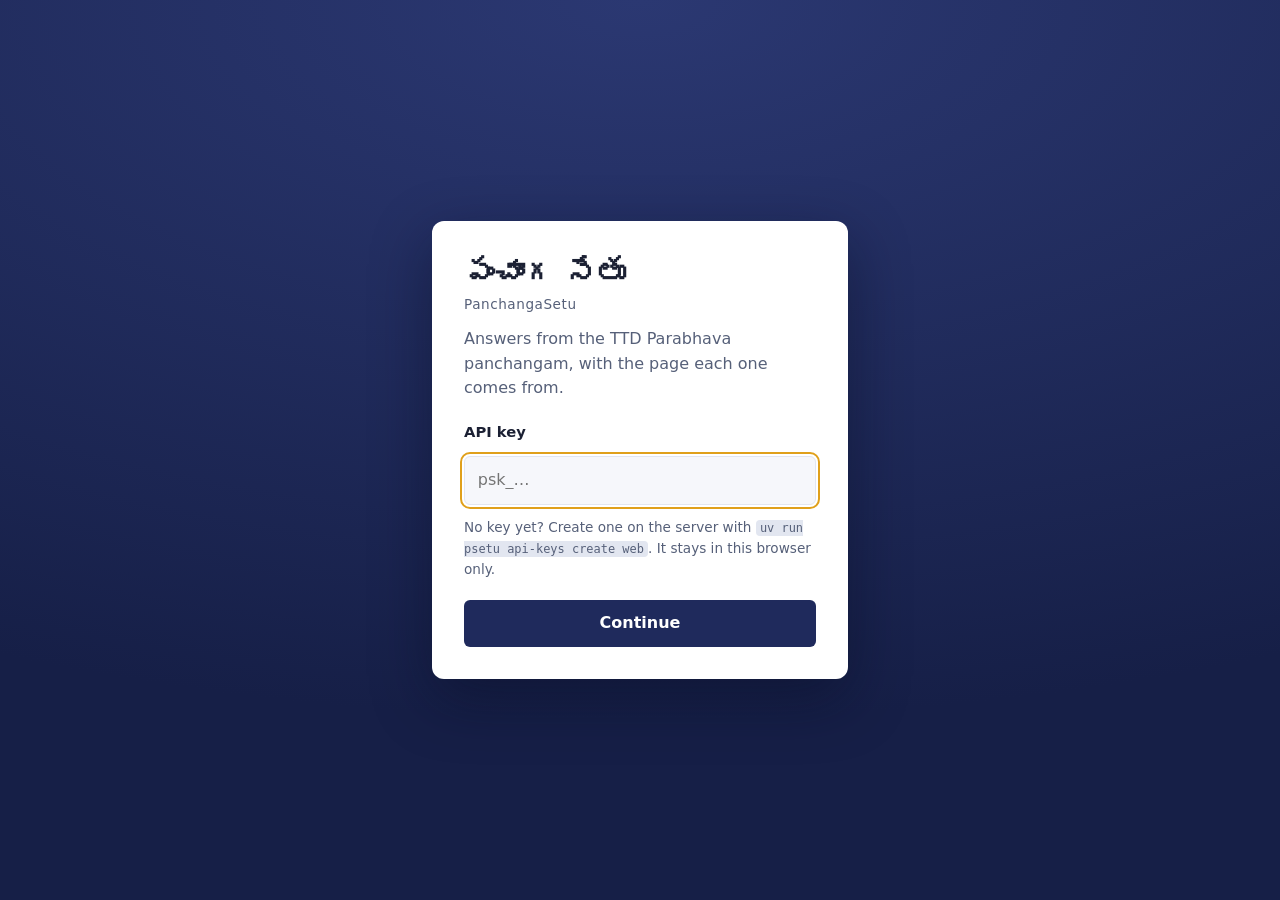
<file: src/panchangasetu/api/static/index.html>
<!doctype html>
<html lang="en">
<head>
  <meta charset="utf-8">
  <meta name="viewport" content="width=device-width, initial-scale=1">
  <meta name="color-scheme" content="light dark">
  <title>PanchangaSetu</title>
  <link rel="icon" href="moon.svg" type="image/svg+xml">
  <link rel="stylesheet" href="app.css">
  <script src="app.js" type="module"></script>
</head>
<body>
  <!-- Key gate: shown until a working API key is saved in this browser -->
  <section class="gate" id="gate" hidden>
    <form class="gate-card" id="gate-form" autocomplete="off">
      <div class="wordmark">
        <span class="wordmark-te" lang="te">పంచాంగ సేతు</span>
        <span class="wordmark-en">PanchangaSetu</span>
      </div>
      <p class="gate-lede">Answers from the TTD Parabhava panchangam, with the page each one comes from.</p>
      <label for="gate-key">API key</label>
      <input id="gate-key" name="key" type="password" spellcheck="false" placeholder="psk_…" required>
      <p class="gate-help">No key yet? Create one on the server with <code>uv run psetu api-keys create web</code>.
        It stays in this browser only.</p>
      <p class="gate-error" id="gate-error" role="alert" hidden></p>
      <button type="submit" class="btn-primary">Continue</button>
    </form>
  </section>

  <div class="app" id="app" hidden>
    <aside class="sidebar" id="sidebar" aria-label="Conversations">
      <div class="wordmark wordmark-small">
        <span class="wordmark-te" lang="te">పంచాంగ సేతు</span>
        <span class="wordmark-en">PanchangaSetu</span>
      </div>
      <button class="btn-new" id="new-chat" type="button">New conversation</button>
      <nav class="history" id="history" aria-label="Past conversations"></nav>
      <a class="btn-quiet" id="monitoring" href="dashboard.html" hidden>Monitoring</a>
      <button class="btn-quiet" id="sign-out" type="button">Forget API key</button>
    </aside>

    <main class="main">
      <header class="topbar">
        <button class="btn-menu" id="menu" type="button" aria-label="Show conversations" aria-expanded="false">
          <svg viewBox="0 0 24 24" aria-hidden="true"><path d="M4 7h16M4 12h16M4 17h16"/></svg>
        </button>
        <div class="today-pill" id="today-pill" hidden></div>
      </header>

      <div class="scroll" id="scroll">
        <section class="welcome" id="welcome">
          <div class="today" id="today"></div>
          <div class="starters">
            <p class="starters-label">Try asking</p>
            <ul class="starter-list" id="starters"></ul>
          </div>
        </section>
        <ol class="thread" id="thread" aria-live="polite"></ol>
      </div>

      <form class="composer" id="composer">
        <label class="sr-only" for="question">Your question</label>
        <textarea id="question" rows="1" maxlength="500"
          placeholder="Ask in Telugu or English"></textarea>
        <span class="counter" id="counter" hidden></span>
        <button type="submit" class="btn-ask" id="ask">Ask</button>
      </form>
    </main>

    <aside class="drawer" id="drawer" aria-label="Source" hidden>
      <header class="drawer-head">
        <div>
          <p class="drawer-doc" id="drawer-doc"></p>
          <p class="drawer-meta" id="drawer-meta"></p>
        </div>
        <button class="btn-close" id="drawer-close" type="button" aria-label="Close source">
          <svg viewBox="0 0 24 24" aria-hidden="true"><path d="M6 6l12 12M18 6L6 18"/></svg>
        </button>
      </header>
      <div class="drawer-body">
        <div class="quotes" id="drawer-quotes"></div>
        <div class="pages" id="drawer-pages"></div>
      </div>
    </aside>
  </div>
</body>
</html>
</file>
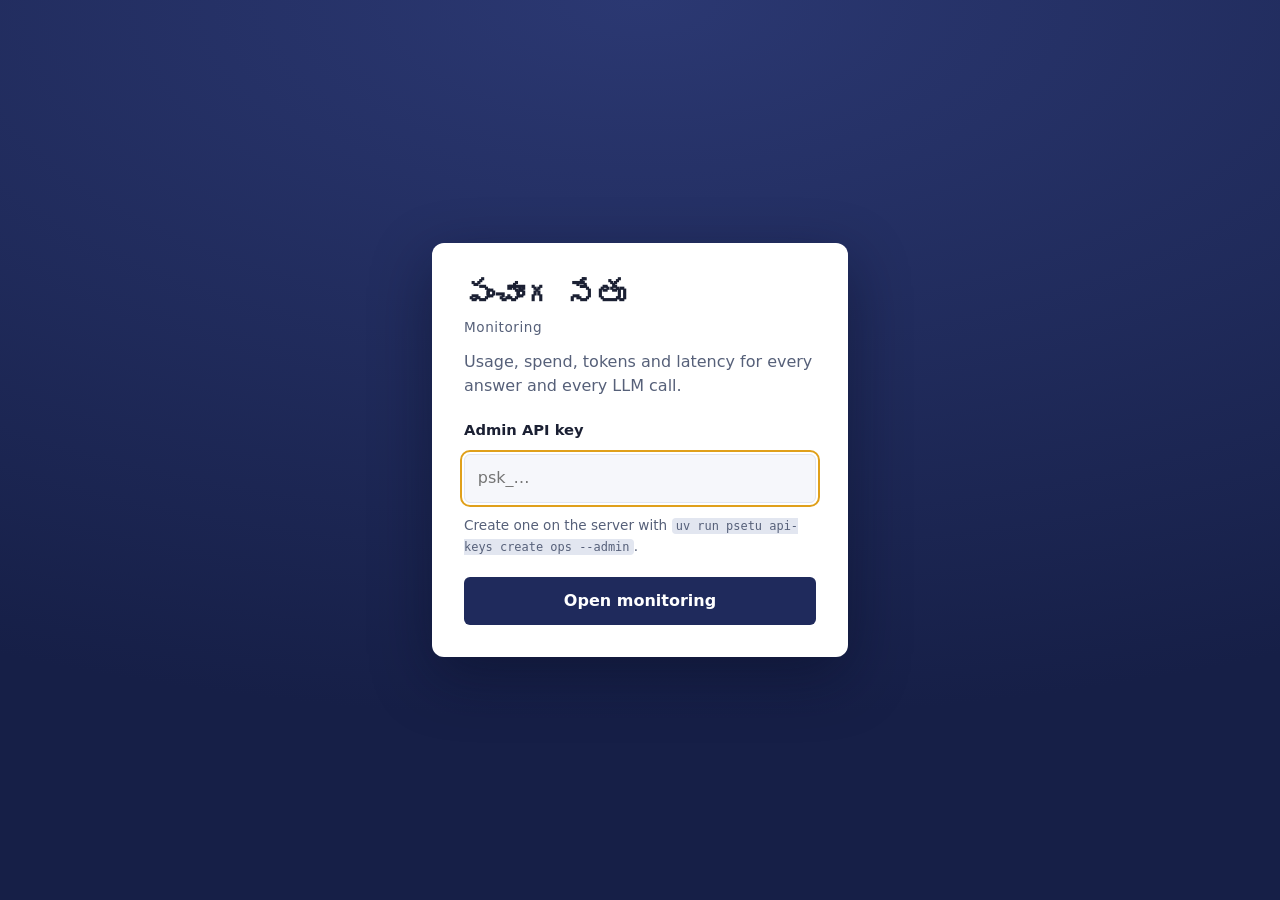
<file: src/panchangasetu/api/static/dashboard.html>
<!doctype html>
<html lang="en">
<head>
  <meta charset="utf-8">
  <meta name="viewport" content="width=device-width, initial-scale=1">
  <meta name="color-scheme" content="light dark">
  <title>PanchangaSetu monitoring</title>
  <link rel="icon" href="moon.svg" type="image/svg+xml">
  <link rel="stylesheet" href="app.css">
  <link rel="stylesheet" href="dashboard.css">
  <script src="dashboard.js" type="module"></script>
</head>
<body class="dash-body">
  <section class="gate" id="gate" hidden>
    <form class="gate-card" id="gate-form" autocomplete="off">
      <div class="wordmark">
        <span class="wordmark-te" lang="te">పంచాంగ సేతు</span>
        <span class="wordmark-en">Monitoring</span>
      </div>
      <p class="gate-lede">Usage, spend, tokens and latency for every answer and every LLM call.</p>
      <label for="gate-key">Admin API key</label>
      <input id="gate-key" type="password" spellcheck="false" placeholder="psk_…" required>
      <p class="gate-help">Create one on the server with <code>uv run psetu api-keys create ops --admin</code>.</p>
      <p class="gate-error" id="gate-error" role="alert" hidden></p>
      <button type="submit" class="btn-primary">Open monitoring</button>
    </form>
  </section>

  <div class="dash" id="dash" hidden>
    <header class="dash-top">
      <div class="dash-title">
        <span class="wordmark-te" lang="te">పంచాంగ సేతు</span>
        <span class="dash-name">Monitoring</span>
      </div>
      <div class="dash-controls">
        <div class="seg" role="group" aria-label="Time range">
          <button type="button" data-hours="24" aria-pressed="true">24 hours</button>
          <button type="button" data-hours="168" aria-pressed="false">7 days</button>
          <button type="button" data-hours="720" aria-pressed="false">30 days</button>
        </div>
        <label class="auto"><input type="checkbox" id="auto" checked> Refresh every 30 s</label>
        <span class="updated" id="updated"></span>
        <a class="link-quiet" href="/">Chat</a>
        <button type="button" class="link-quiet" id="sign-out">Forget key</button>
      </div>
    </header>

    <main class="dash-main">
      <section class="tiles" id="tiles" aria-label="Summary"></section>

      <section class="grid2">
        <figure class="card" id="card-mix"></figure>
        <figure class="card" id="card-cost"></figure>
        <figure class="card" id="card-latency"></figure>
        <figure class="card" id="card-stages"></figure>
        <figure class="card" id="card-reasons"></figure>
        <figure class="card" id="card-mixes"></figure>
      </section>

      <section class="card wide" id="card-models"></section>
      <section class="card wide" id="card-clients"></section>

      <section class="card wide">
        <div class="card-head">
          <div class="tabs" role="tablist">
            <button role="tab" type="button" id="tab-requests" aria-selected="true">Requests</button>
            <button role="tab" type="button" id="tab-calls" aria-selected="false">LLM calls</button>
          </div>
          <div class="filters" id="filters"></div>
        </div>
        <div id="log"></div>
      </section>
    </main>

    <aside class="drawer trace" id="trace" aria-label="Request trace" hidden>
      <header class="drawer-head">
        <div>
          <p class="drawer-doc">Request trace</p>
          <p class="drawer-meta" id="trace-meta"></p>
        </div>
        <button class="btn-close" id="trace-close" type="button" aria-label="Close trace">
          <svg viewBox="0 0 24 24" aria-hidden="true"><path d="M6 6l12 12M18 6L6 18"/></svg>
        </button>
      </header>
      <div class="drawer-body" id="trace-body"></div>
    </aside>
    <div class="tip" id="tip" role="tooltip" hidden></div>
  </div>
</body>
</html>
</file>
<file: src/panchangasetu/api/static/app.css>
/* PanchangaSetu web chat.
   Lapis night for structure, a cool moonlit page, turmeric for "verified" and focus,
   kumkum only where the documents could not answer. */

:root {
  --lapis: #1f2a5c;
  --lapis-deep: #161f47;
  --lapis-soft: #2b3872;
  --page: #f6f7fb;
  --surface: #ffffff;
  --ink: #1b2033;
  --slate: #566079;
  --mist: #e2e6f0;
  --turmeric: #e0a01b;
  --turmeric-soft: #fbf1d6;
  --kumkum: #a8261e;
  --kumkum-soft: #f8e7e5;
  --moonlight: #f3d27a;
  --user-bubble: #e8ecf8;
  --action: #1f2a5c;
  --action-hover: #2b3872;

  --font: "Avenir Next", "Segoe UI", "Kohinoor Telugu", "Noto Sans Telugu", "Telugu Sangam MN",
    "Nirmala UI", "Gautami", system-ui, sans-serif;
  /* Telugu must lead its own stack: per-glyph fallback from a Latin face mis-shapes vowel signs. */
  --font-te: "Kohinoor Telugu", "Noto Sans Telugu", "Telugu Sangam MN", "Nirmala UI", "Gautami", "Avenir Next",
    "Segoe UI", system-ui, sans-serif;
  --font-te-display: var(--font-te);

  --radius-s: 6px;
  --radius-m: 12px;
  --column: 46rem;
}

@media (prefers-color-scheme: dark) {
  :root {
    --page: #10152e;
    --surface: #182042;
    --ink: #e9ecf6;
    --slate: #a3abc4;
    --mist: #2a3461;
    --user-bubble: #243066;
    --turmeric-soft: #3a3320;
    --kumkum: #f08a80;
    --kumkum-soft: #3b2230;
    --lapis: #0b1030;
    --lapis-deep: #070b22;
    --lapis-soft: #1b2452;
    --action: #4a5bb5;
    --action-hover: #5b6dcb;
  }
}

* { box-sizing: border-box; }
html, body { height: 100%; }
body {
  margin: 0;
  font-family: var(--font);
  font-size: 16px;
  line-height: 1.55;
  color: var(--ink);
  background: var(--page);
  -webkit-font-smoothing: antialiased;
}
[hidden] { display: none !important; }
:lang(te), .te { font-family: var(--font-te); line-height: 1.75; }
.composer textarea, .gate-card input { font-family: var(--font-te); }
button, input, textarea { font: inherit; color: inherit; }
button { cursor: pointer; }
:focus-visible { outline: 2px solid var(--turmeric); outline-offset: 2px; }
.sr-only { position: absolute; width: 1px; height: 1px; overflow: hidden; clip: rect(0 0 0 0); white-space: nowrap; }
code { font-family: ui-monospace, "SF Mono", Menlo, monospace; font-size: 0.88em; background: var(--mist);
  padding: 0.1em 0.35em; border-radius: 4px; }

/* ---------------------------------------------------------------- wordmark */
.wordmark { display: flex; flex-direction: column; gap: 0.1rem; }
.wordmark-te { font-family: var(--font-te-display); font-size: 1.9rem; font-weight: 600; line-height: 1.3; }
.wordmark-en { font-size: 0.85rem; letter-spacing: 0.04em; color: var(--slate); }
.wordmark-small .wordmark-te { font-size: 1.35rem; color: #fff; }
.wordmark-small .wordmark-en { color: #b9c1e0; }

/* ---------------------------------------------------------------- key gate */
.gate {
  min-height: 100%; display: grid; place-items: center; padding: 1.5rem;
  background: radial-gradient(120% 80% at 50% 0%, var(--lapis-soft), var(--lapis-deep));
}
.gate-card {
  width: min(26rem, 100%); background: var(--surface); border-radius: var(--radius-m); padding: 2rem;
  display: flex; flex-direction: column; gap: 0.75rem; box-shadow: 0 20px 60px rgba(7, 11, 34, 0.45);
}
.gate-lede { margin: 0 0 0.5rem; color: var(--slate); }
.gate-card label { font-weight: 600; font-size: 0.92rem; }
.gate-card input {
  padding: 0.7rem 0.8rem; border: 1px solid var(--mist); border-radius: var(--radius-s); background: var(--page);
}
.gate-help { margin: 0; font-size: 0.85rem; color: var(--slate); }
.gate-error { margin: 0; font-size: 0.9rem; color: var(--kumkum); }
.btn-primary {
  margin-top: 0.5rem; padding: 0.7rem 1rem; border: 0; border-radius: var(--radius-s);
  background: var(--action); color: #fff; font-weight: 600;
}
.btn-primary:hover { background: var(--action-hover); }

/* ---------------------------------------------------------------- shell */
.app { display: grid; grid-template-columns: 17rem 1fr; height: 100%; }
.sidebar {
  background: var(--lapis); color: #dfe4f5; display: flex; flex-direction: column; gap: 1.25rem;
  padding: 1.4rem 1rem 1rem; min-height: 0;
}
.btn-new {
  padding: 0.6rem 0.8rem; border: 1px solid rgba(255, 255, 255, 0.22); border-radius: var(--radius-s);
  background: transparent; color: #fff; text-align: left; font-weight: 600;
}
.btn-new:hover { background: rgba(255, 255, 255, 0.07); }
.history { flex: 1; overflow-y: auto; display: flex; flex-direction: column; gap: 0.15rem; margin: 0 -0.25rem; }
.history-empty { font-size: 0.88rem; color: #9aa4c9; padding: 0 0.25rem; }
.history-item {
  display: grid; grid-template-columns: 1fr auto; align-items: center; gap: 0.25rem;
  border-radius: var(--radius-s); padding: 0 0.25rem 0 0;
}
.history-item:hover, .history-item[aria-current="true"] { background: rgba(255, 255, 255, 0.08); }
.history-open {
  min-width: 0; border: 0; background: transparent; text-align: left; padding: 0.5rem 0.25rem 0.5rem 0.5rem;
  color: inherit; display: flex; flex-direction: column;
}
.history-title { white-space: nowrap; overflow: hidden; text-overflow: ellipsis; font-size: 0.93rem; }
.history-when { font-size: 0.76rem; color: #9aa4c9; }
.history-delete {
  border: 0; background: transparent; color: #9aa4c9; width: 1.9rem; height: 1.9rem; border-radius: var(--radius-s);
  opacity: 0; display: grid; place-items: center;
}
.history-item:hover .history-delete, .history-delete:focus-visible { opacity: 1; }
.history-delete:hover { color: #fff; background: rgba(255, 255, 255, 0.1); }
.history-delete svg { width: 1rem; height: 1rem; stroke: currentColor; stroke-width: 2; fill: none; }
.btn-quiet { border: 0; background: transparent; color: #9aa4c9; text-align: left; padding: 0.4rem 0.25rem; font-size: 0.85rem; }
.btn-quiet:hover { color: #fff; }
a.btn-quiet { text-decoration: none; display: block; }

.main { display: flex; flex-direction: column; min-width: 0; min-height: 0; height: 100%; }
.topbar { display: flex; align-items: center; gap: 0.75rem; padding: 0.6rem 1.25rem; min-height: 3.2rem; }
.btn-menu { display: none; border: 0; background: transparent; padding: 0.3rem; border-radius: var(--radius-s); }
.btn-menu svg, .btn-close svg { width: 1.4rem; height: 1.4rem; stroke: currentColor; stroke-width: 2; fill: none; }
.today-pill { display: flex; align-items: center; gap: 0.55rem; font-size: 0.92rem; color: var(--slate); }
.today-pill svg { width: 1.35rem; height: 1.35rem; flex: none; }
.today-pill strong { color: var(--ink); font-weight: 600; }

.scroll { flex: 1; overflow-y: auto; padding: 0 1.25rem 2rem; scroll-behavior: smooth; }

/* ---------------------------------------------------------------- today (the one bold moment) */
.welcome { max-width: var(--column); margin: 3vh auto 0; }
.today {
  display: grid; grid-template-columns: auto 1fr; gap: 1.75rem; align-items: center;
  padding: 2rem; border-radius: var(--radius-m); color: #eef1fb;
  background: radial-gradient(140% 120% at 0% 0%, var(--lapis-soft) 0%, var(--lapis) 55%, var(--lapis-deep) 100%);
}
.today-moon { width: 7.5rem; height: 7.5rem; filter: drop-shadow(0 0 22px rgba(243, 210, 122, 0.35)); }
.today-date { margin: 0; font-size: 0.95rem; color: #b9c1e0; }
.today-tithi { margin: 0.1rem 0 0; font-family: var(--font-te-display); font-size: clamp(2.2rem, 5vw, 3.2rem);
  font-weight: 600; line-height: 1.35; color: #fff; }
.today-sub { margin: 0; color: #d6dcf2; }
.today-facts { display: flex; flex-wrap: wrap; gap: 0.4rem 1.4rem; margin: 1rem 0 0; padding: 0; list-style: none; font-size: 0.93rem; }
.today-facts dt { color: #9aa4c9; font-size: 0.8rem; }
.today-facts dd { margin: 0; color: #fff; }
.today-source { margin: 0.9rem 0 0; font-size: 0.8rem; color: #9aa4c9; }
.today-missing { margin: 0; color: #d6dcf2; }

.starters { margin-top: 1.75rem; }
.starters-label { margin: 0 0 0.6rem; color: var(--slate); font-size: 0.92rem; }
.starter-list { list-style: none; margin: 0; padding: 0; display: grid; grid-template-columns: 1fr 1fr; gap: 0.5rem; }
.starter-list button {
  width: 100%; height: 100%; text-align: left; padding: 0.7rem 0.9rem; border: 1px solid var(--mist); border-radius: var(--radius-s);
  background: var(--surface); line-height: 1.5;
}
.starter-list button:hover { border-color: var(--lapis-soft); }

/* ---------------------------------------------------------------- thread */
.thread { list-style: none; margin: 0 auto; padding: 1rem 0 0; max-width: var(--column); display: flex; flex-direction: column; gap: 1.6rem; }
.turn-q { align-self: flex-end; max-width: 85%; background: var(--user-bubble); padding: 0.6rem 0.95rem;
  border-radius: var(--radius-m) var(--radius-m) var(--radius-s) var(--radius-m); white-space: pre-wrap; }
.turn-a { align-self: stretch; }
.understood { margin: 0 0 0.35rem; font-size: 0.85rem; color: var(--slate); }
.understood q { quotes: "“" "”"; }
.answer-text p { margin: 0 0 0.6rem; }
.answer-text p:last-child { margin-bottom: 0; }
.answer-note { font-size: 0.88rem; color: var(--slate); }
.turn-a.abstained .answer-text { border-left: 3px solid var(--kumkum); padding: 0.15rem 0 0.15rem 0.85rem; }

.sources { margin: 0.85rem 0 0; padding: 0; list-style: none; display: flex; flex-wrap: wrap; gap: 0.4rem; }
.source {
  display: inline-flex; align-items: center; gap: 0.45rem; padding: 0.3rem 0.65rem 0.3rem 0.5rem;
  border: 1px solid var(--mist); border-radius: 999px; background: var(--surface); font-size: 0.84rem; color: var(--ink);
}
.source:hover { border-color: var(--lapis-soft); }
.seal { width: 0.95rem; height: 0.95rem; flex: none; }
.seal-verified { fill: var(--turmeric); }
.seal-unverified { fill: none; stroke: var(--kumkum); stroke-width: 2; }
.seal-prose { fill: var(--mist); }
.answer-meta { margin: 0.5rem 0 0; font-size: 0.8rem; color: var(--slate); }

.thinking { display: flex; align-items: center; gap: 0.6rem; color: var(--slate); font-size: 0.93rem; }
.thinking svg { width: 1.3rem; height: 1.3rem; animation: wane 2.4s ease-in-out infinite; }
@keyframes wane { 50% { opacity: 0.35; transform: rotate(-20deg); } }
.error { color: var(--kumkum); }

/* ---------------------------------------------------------------- composer */
.composer {
  position: relative; display: flex; align-items: flex-end; gap: 0.6rem; width: min(var(--column), calc(100% - 2.5rem));
  margin: 0 auto 1.1rem; padding: 0.55rem 0.55rem 0.55rem 1rem; background: var(--surface);
  border: 1px solid var(--mist); border-radius: var(--radius-m); box-shadow: 0 6px 24px rgba(31, 42, 92, 0.08);
}
.composer:focus-within { border-color: var(--lapis-soft); }
.composer textarea {
  flex: 1; border: 0; resize: none; background: transparent; padding: 0.45rem 0; max-height: 10rem; line-height: 1.6;
}
.composer textarea:focus { outline: none; }
.counter { position: absolute; right: 5.4rem; bottom: 0.2rem; font-size: 0.75rem; color: var(--slate); }
.btn-ask {
  border: 0; border-radius: var(--radius-s); padding: 0.55rem 1.15rem; background: var(--action); color: #fff; font-weight: 600;
}
.btn-ask:hover { background: var(--action-hover); }
.btn-ask:disabled { opacity: 0.5; cursor: default; }

/* ---------------------------------------------------------------- source drawer */
.drawer {
  position: fixed; top: 0; right: 0; bottom: 0; width: min(34rem, 100%); background: var(--surface);
  border-left: 1px solid var(--mist); box-shadow: -18px 0 50px rgba(7, 11, 34, 0.18);
  display: flex; flex-direction: column; z-index: 20; animation: slide-in 0.18s ease-out;
}
@keyframes slide-in { from { transform: translateX(24px); opacity: 0; } }
.drawer-head { display: flex; justify-content: space-between; gap: 1rem; padding: 1.1rem 1.25rem; border-bottom: 1px solid var(--mist); }
.drawer-doc { margin: 0; font-weight: 600; }
.drawer-meta { margin: 0.15rem 0 0; font-size: 0.88rem; color: var(--slate); }
.btn-close { border: 0; background: transparent; padding: 0.25rem; border-radius: var(--radius-s); height: fit-content; }
.drawer-body { overflow-y: auto; padding: 1.1rem 1.25rem 2rem; display: flex; flex-direction: column; gap: 1.1rem; }
.quotes blockquote {
  margin: 0 0 0.6rem; padding: 0.55rem 0.85rem; background: var(--turmeric-soft); border-left: 3px solid var(--turmeric);
  border-radius: 0 var(--radius-s) var(--radius-s) 0;
}
.quotes-label { margin: 0 0 0.45rem; font-size: 0.85rem; color: var(--slate); }
.pages figure { margin: 0 0 1rem; }
.pages img { width: 100%; border: 1px solid var(--mist); border-radius: var(--radius-s); background: #fff; }
.pages figcaption { font-size: 0.8rem; color: var(--slate); margin-top: 0.3rem; }
.pages figcaption a, .pages a { color: inherit; }
.pages img { cursor: zoom-in; }
.page-missing { font-size: 0.88rem; color: var(--slate); }

/* ---------------------------------------------------------------- small screens */
@media (max-width: 52rem) {
  .app { grid-template-columns: 1fr; }
  .sidebar { position: fixed; inset: 0 auto 0 0; width: min(18rem, 85%); z-index: 15; transform: translateX(-100%);
    transition: transform 0.2s ease; box-shadow: 18px 0 50px rgba(7, 11, 34, 0.3); }
  .sidebar.open { transform: none; }
  .btn-menu { display: inline-grid; }
  .today { grid-template-columns: 1fr; gap: 1rem; padding: 1.5rem; }
  .today-moon { width: 5rem; height: 5rem; }
  .starter-list { grid-template-columns: 1fr; }
  .scroll { padding: 0 1rem 1.5rem; }
  .composer { width: calc(100% - 2rem); }
  .history-delete { opacity: 1; }
}

@media (prefers-reduced-motion: reduce) {
  *, *::before, *::after { animation: none !important; transition: none !important; scroll-behavior: auto !important; }
}
</file>
<file: src/panchangasetu/api/static/dashboard.css>
/* Monitoring dashboard: same lapis / moonlight system as the chat, tuned for dense reading.
   Chart series use the validated categorical slots (dataviz reference palette, checked against
   these card surfaces in both modes). Text never wears a series colour. */

:root {
  --card: #ffffff;
  --grid: #e9ecf3;
  --series-1: #2a78d6;  /* template answers / p50 / cost */
  --series-2: #eb6834;  /* LLM answers / p95 */
  --series-3: #1baf7a;  /* refused */
  --good: #1a7f4b;
  --critical: #b3261e;
  --mono: ui-monospace, "SF Mono", Menlo, monospace;
}
@media (prefers-color-scheme: dark) {
  :root {
    --card: #182042;
    --grid: #26305c;
    --series-1: #3987e5;
    --series-2: #d95926;
    --series-3: #199e70;
    --good: #5cc48e;
    --critical: #f08a80;
  }
}

.dash-body { background: var(--page); }
.dash { min-height: 100%; }
.dash-top {
  position: sticky; top: 0; z-index: 5; display: flex; flex-wrap: wrap; align-items: center; justify-content: space-between;
  gap: 0.75rem 1.5rem; padding: 0.8rem 1.5rem; background: var(--lapis); color: #e7ebf8;
}
.dash-title { display: flex; align-items: baseline; gap: 0.75rem; }
.dash-title .wordmark-te { font-size: 1.35rem; color: #fff; }
.dash-name { color: #b9c1e0; font-size: 0.95rem; }
.dash-controls { display: flex; flex-wrap: wrap; align-items: center; gap: 0.6rem 1rem; font-size: 0.88rem; }
.seg { display: inline-flex; border: 1px solid rgba(255, 255, 255, 0.25); border-radius: var(--radius-s); overflow: hidden; }
.seg button { border: 0; background: transparent; color: #dfe4f5; padding: 0.35rem 0.75rem; }
.seg button[aria-pressed="true"] { background: rgba(255, 255, 255, 0.16); color: #fff; font-weight: 600; }
.auto { display: inline-flex; align-items: center; gap: 0.35rem; color: #c7cee8; }
.updated { color: #9aa4c9; }
.link-quiet { color: #c7cee8; background: none; border: 0; padding: 0; text-decoration: underline; text-underline-offset: 3px; }
.link-quiet:hover { color: #fff; }

.dash-main { max-width: 84rem; margin: 0 auto; padding: 1.25rem 1.5rem 3rem; display: flex; flex-direction: column; gap: 1rem; }

/* ---------------------------------------------------------------- tiles */
.tiles { display: grid; grid-template-columns: repeat(auto-fit, minmax(9.75rem, 1fr)); gap: 0.75rem; }
.tile { background: var(--card); border: 1px solid var(--mist); border-radius: var(--radius-m); padding: 0.85rem 1rem; }
.tile dt { font-size: 0.82rem; color: var(--slate); }
.tile dd { margin: 0.2rem 0 0; font-size: 1.6rem; font-weight: 600; letter-spacing: -0.01em; font-variant-numeric: tabular-nums; }
.tile .sub { display: block; font-size: 0.8rem; font-weight: 400; color: var(--slate); margin-top: 0.15rem; }
.meter { height: 6px; border-radius: 3px; background: var(--grid); margin-top: 0.5rem; overflow: hidden; }
.meter > span { display: block; height: 100%; border-radius: 3px; background: var(--series-1); }
.meter.over > span { background: var(--critical); }

/* ---------------------------------------------------------------- cards and charts */
.grid2 { display: grid; grid-template-columns: repeat(2, minmax(0, 1fr)); gap: 1rem; }
.card { margin: 0; background: var(--card); border: 1px solid var(--mist); border-radius: var(--radius-m); padding: 1rem 1.1rem; min-width: 0; }
.card h2 { margin: 0; font-size: 1rem; font-weight: 600; }
.card .note { margin: 0.15rem 0 0; font-size: 0.82rem; color: var(--slate); }
.card-head { display: flex; flex-wrap: wrap; justify-content: space-between; align-items: center; gap: 0.5rem; margin-bottom: 0.75rem; }
.legend { display: flex; flex-wrap: wrap; gap: 0.3rem 1rem; margin: 0.6rem 0 0.2rem; padding: 0; list-style: none; font-size: 0.82rem; color: var(--slate); }
.legend li { display: inline-flex; align-items: center; gap: 0.4rem; }
.legend i { width: 0.7rem; height: 0.7rem; border-radius: 3px; display: inline-block; }
.legend i.line { height: 2px; border-radius: 1px; width: 1rem; }
.legend b { color: var(--ink); font-weight: 600; font-variant-numeric: tabular-nums; }
.chart { width: 100%; height: auto; display: block; margin-top: 0.4rem; overflow: visible; }
.chart text { fill: var(--slate); font-size: 11px; font-family: var(--font); }
.chart .gridline { stroke: var(--grid); stroke-width: 1; }
.chart .hit { fill: transparent; cursor: default; }
.chart .hit:hover + .hover-band, .chart .band-on { fill: var(--grid); opacity: 0.55; }
.empty { color: var(--slate); font-size: 0.9rem; padding: 1.5rem 0; }
details.table-view { margin-top: 0.4rem; font-size: 0.82rem; color: var(--slate); }
details.table-view summary { cursor: pointer; }

.hbars { list-style: none; margin: 0.6rem 0 0; padding: 0; display: flex; flex-direction: column; gap: 0.45rem; }
.hbars li { display: grid; grid-template-columns: 12.5rem 1fr 7.5rem; align-items: center; gap: 0.6rem; font-size: 0.85rem; }
.hbars .label { overflow: hidden; text-overflow: ellipsis; white-space: nowrap; }
.hbars .track { height: 10px; position: relative; }
.hbars .bar { position: absolute; left: 0; top: 0; bottom: 0; border-radius: 0 4px 4px 0; background: var(--series-1); min-width: 2px; }
.hbars .bar.p95 { background: transparent; border-right: 2px solid var(--series-2); border-radius: 0; }
.hbars .val { text-align: right; font-variant-numeric: tabular-nums; color: var(--ink); }
.split { display: grid; grid-template-columns: 1fr 1fr; gap: 1rem; }
.split h3 { margin: 0.6rem 0 0; font-size: 0.85rem; font-weight: 600; color: var(--slate); }

/* ---------------------------------------------------------------- tables */
.tbl-wrap { overflow-x: auto; }
table.tbl { width: 100%; border-collapse: collapse; font-size: 0.86rem; font-variant-numeric: tabular-nums; }
.tbl th { text-align: left; font-weight: 600; color: var(--slate); font-size: 0.8rem; padding: 0.45rem 0.6rem; border-bottom: 1px solid var(--mist); white-space: nowrap; }
.tbl td { padding: 0.5rem 0.6rem; border-bottom: 1px solid var(--grid); vertical-align: top; }
.tbl td.num, .tbl th.num { text-align: right; }
.tbl tr.clickable { cursor: pointer; }
.tbl tr.clickable:hover td { background: var(--user-bubble); }
.tbl .q { max-width: 28rem; }
.tbl .q span { display: block; overflow: hidden; text-overflow: ellipsis; white-space: nowrap; }
.tbl .q small { display: block; color: var(--slate); white-space: nowrap; overflow: hidden; text-overflow: ellipsis; }
.chip { display: inline-flex; align-items: center; gap: 0.35rem; font-size: 0.78rem; padding: 0.1rem 0.5rem; border-radius: 999px; border: 1px solid var(--mist); white-space: nowrap; }
.chip i { width: 0.5rem; height: 0.5rem; border-radius: 50%; display: inline-block; }
.status-ok { color: var(--good); }
.status-bad { color: var(--critical); font-weight: 600; }
.tabs { display: inline-flex; gap: 0.25rem; }
.tabs button { border: 1px solid var(--mist); background: transparent; padding: 0.35rem 0.8rem; border-radius: var(--radius-s); font-weight: 600; color: var(--slate); }
.tabs button[aria-selected="true"] { background: var(--lapis); border-color: var(--lapis); color: #fff; }
.filters { display: flex; gap: 0.5rem; align-items: center; font-size: 0.85rem; }
.filters select, .filters label { font-size: 0.85rem; }
.filters select { padding: 0.25rem 0.4rem; border: 1px solid var(--mist); border-radius: var(--radius-s); background: var(--card); }
.more { margin-top: 0.75rem; border: 1px solid var(--mist); background: transparent; padding: 0.4rem 0.9rem; border-radius: var(--radius-s); }

/* ---------------------------------------------------------------- trace drawer */
.trace { width: min(46rem, 100%); }
.trace section { margin-bottom: 1.1rem; }
.trace h3 { margin: 0 0 0.45rem; font-size: 0.9rem; }
.trace .qa { background: var(--page); border-radius: var(--radius-s); padding: 0.7rem 0.85rem; }
.trace .qa p { margin: 0 0 0.4rem; }
.trace .kv { display: grid; grid-template-columns: max-content 1fr; gap: 0.25rem 1rem; font-size: 0.86rem; margin: 0; }
.trace .kv dt { color: var(--slate); }
.trace .kv dd { margin: 0; font-variant-numeric: tabular-nums; word-break: break-word; }
.waterfall { list-style: none; margin: 0; padding: 0; display: flex; flex-direction: column; gap: 0.35rem; }
.waterfall li { display: grid; grid-template-columns: 8.5rem 1fr 4.5rem; gap: 0.6rem; align-items: center; font-size: 0.84rem; }
.waterfall .track { position: relative; height: 12px; background: var(--grid); border-radius: 3px; }
.waterfall .seg-bar { position: absolute; top: 0; bottom: 0; border-radius: 3px; background: var(--series-1); min-width: 2px; }
.waterfall .seg-bar.llm { background: var(--series-2); }
.waterfall .val { text-align: right; font-variant-numeric: tabular-nums; }

.tip {
  position: fixed; z-index: 30; pointer-events: none; background: var(--card); color: var(--ink); border: 1px solid var(--mist);
  border-radius: var(--radius-s); padding: 0.45rem 0.6rem; font-size: 0.82rem; box-shadow: 0 6px 20px rgba(7, 11, 34, 0.18);
  font-variant-numeric: tabular-nums; max-width: 18rem;
}
.tip b { font-weight: 600; }
.tip .row { display: flex; align-items: center; gap: 0.4rem; }
.tip i { width: 0.6rem; height: 0.6rem; border-radius: 2px; display: inline-block; }

@media (max-width: 60rem) {
  .grid2, .split { grid-template-columns: 1fr; }
  .dash-main { padding: 1rem; }
  .dash-top { padding: 0.75rem 1rem; }
}
.routes-h { margin: 1rem 0 0; font-size: 0.85rem; font-weight: 600; color: var(--slate); }
.split .hbars li { grid-template-columns: 7.5rem 1fr 2.5rem; }
</file>
